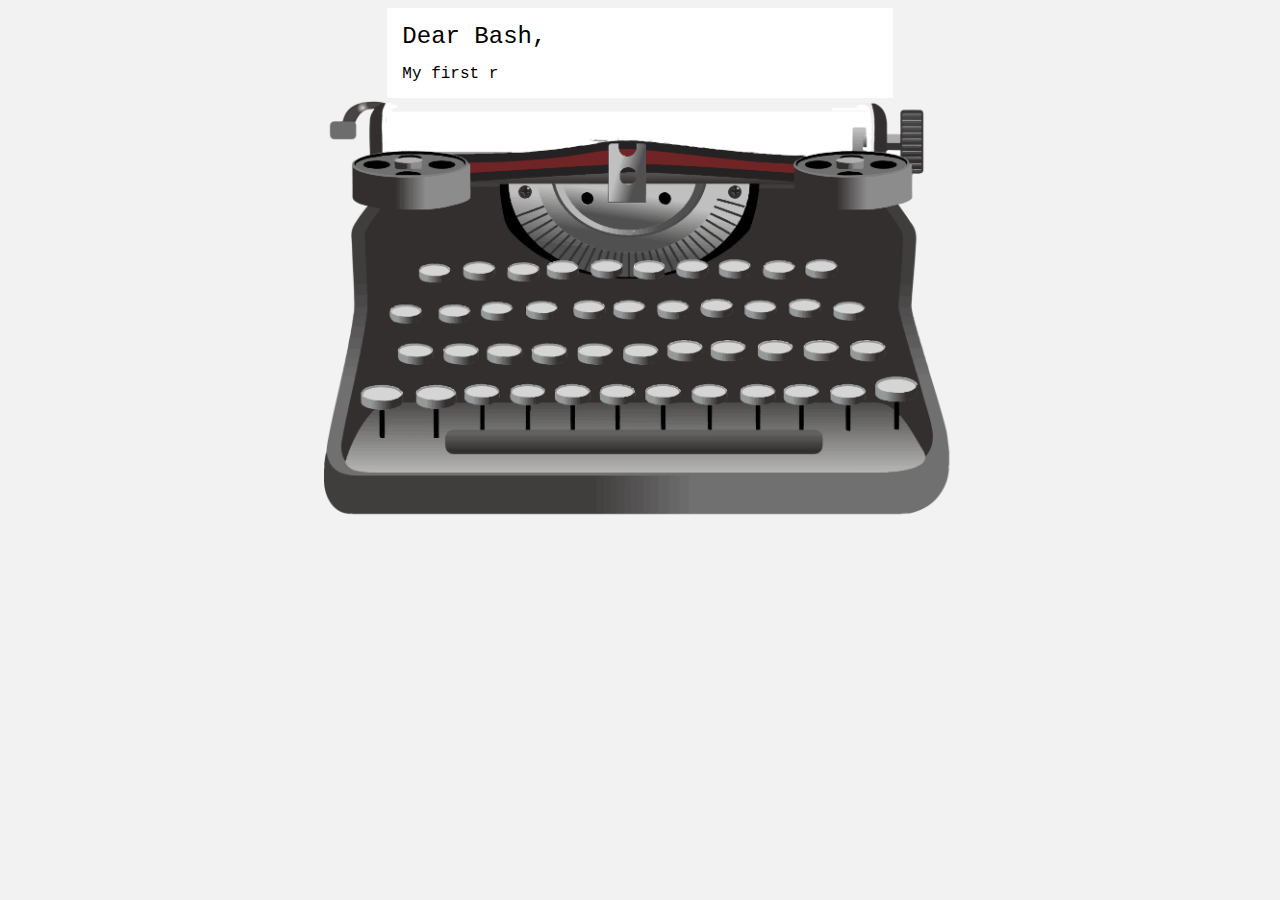
<file: bash.html>
<!DOCTYPE html>
<html lang="en" dir="ltr">

<head>
  <meta charset="utf-8">
  <title>BASH</title>
  <link rel="stylesheet" href="css/bash.css">
  <script src="http://code.jquery.com/jquery-3.3.1.min.js" integrity="sha256-FgpCb/KJQlLNfOu91ta32o/NMZxltwRo8QtmkMRdAu8=" crossorigin="anonymous"></script>
</head>

<body>
  <div class="letter">
    <h1>Dear Bash,</h1>
    <p id="holder"></p>
  </div>
  <img src="img/typewritter.png" alt="typewriter" class="center">
  <script src="js/bash.js"></script>
</body>

</html>
</file>
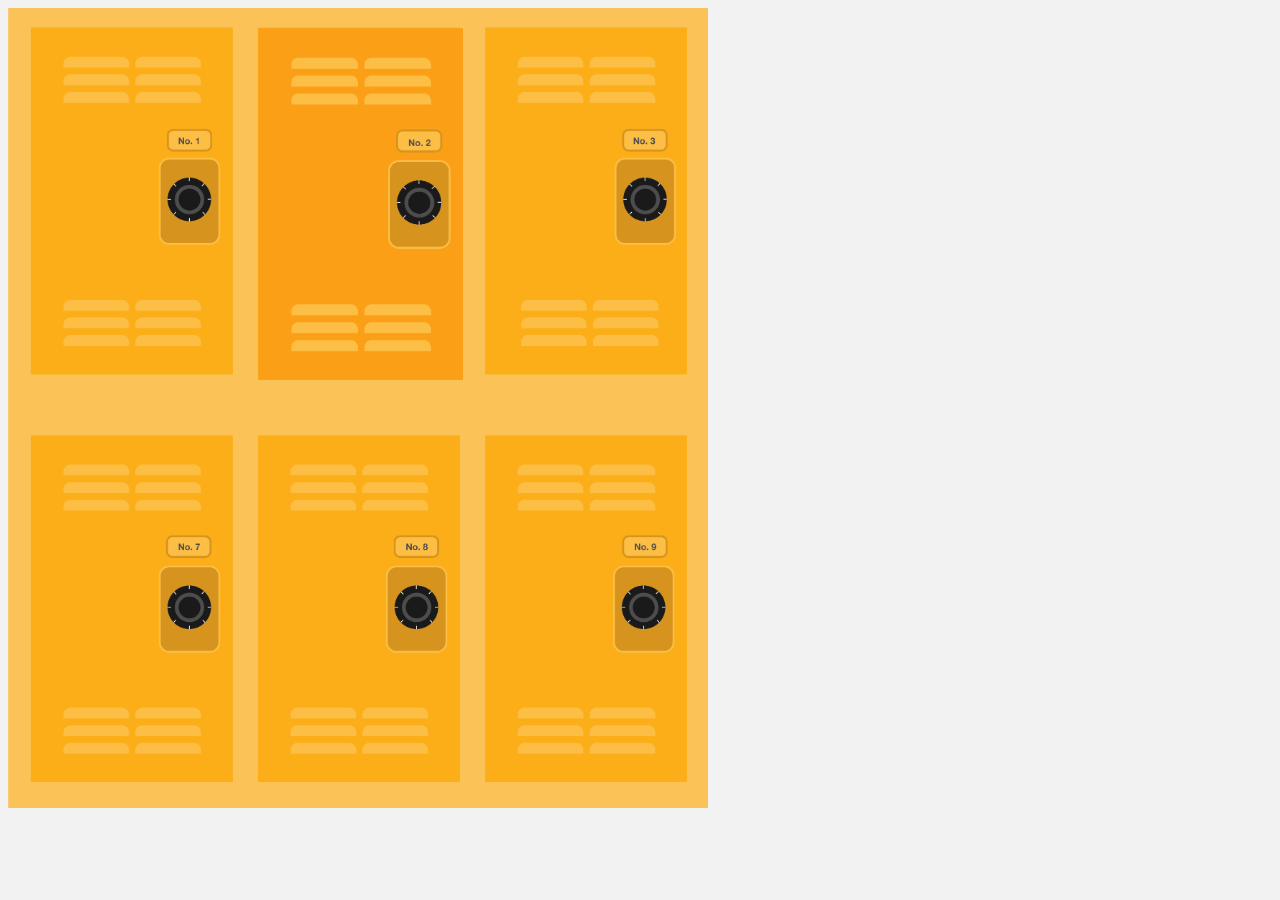
<file: github.html>
<!DOCTYPE html>
<html lang="en" dir="ltr">
  <head>
    <meta charset="utf-8">
    <title>GITHUB</title>
    <link rel="stylesheet" href="css/github.css">
    <script src="http://code.jquery.com/jquery-3.3.1.min.js" integrity="sha256-FgpCb/KJQlLNfOu91ta32o/NMZxltwRo8QtmkMRdAu8=" crossorigin="anonymous"></script>
  </head>
  <body>
    <img id="locker" src="img/closed.png" alt="lockers">
    <a href="#"><img id="door" src="img/door.png" alt="locker door"></a>
    <a href="#" id="paper"> <br> * </a>
    <!-- <div class="paper"></div> -->
    <div id="note">
      <p>Hey GitHub. <br><br> I like you. <br> I want to share time with you like your previous baes. <br> Keep me on track. Show others what I'm worth. <br> I'm past working with git, I command you to be mine. <br> Let me know what you think. *smooches*</p>
    </div>
    <script src="js/github.js"></script>
  </body>
</html>
</file>
<file: css/bash.css>
html{
  font-family: Courier;
  background-color: #f2f2f2;
}

h1{
  font-size: 1.5em;
  font-weight: normal;
}

.letter{
  display: table;
  margin: auto;
  background-color: white;
  width: 40%;
  align-items: flex-start;
}

.letter p, .letter h1{
  margin: 3%;
}

img{
  width: 50%;
  display: block;
  margin-left: auto;
  margin-right: auto;
}
</file>
<file: css/github.css>
html{
  background-color: #f2f2f2;
  font-family: Helvetica;
}

img{
  width: 700px;
  display: block;
  margin-left: auto;
  margin-right: auto;
  position: absolute;
}

#door{
  width: 205px;
  margin-left: 250px;
  margin-top: 20px;
}

.locker{
  display: block;
}

#paper{
  margin-left: 325px;
  margin-top: 75px;
  height: 50px;
  width: 50px;
  position: absolute;
  background-color: white;
  text-align: center;
  text-decoration: none;
  color: orange;
  display: none;
}

#note{
  position: absolute;
  background-color: white;
  width: 300px;
  padding: 20px;
  margin-top: 100px;
  margin-left: 180px;
  display: none;
}
</file>
